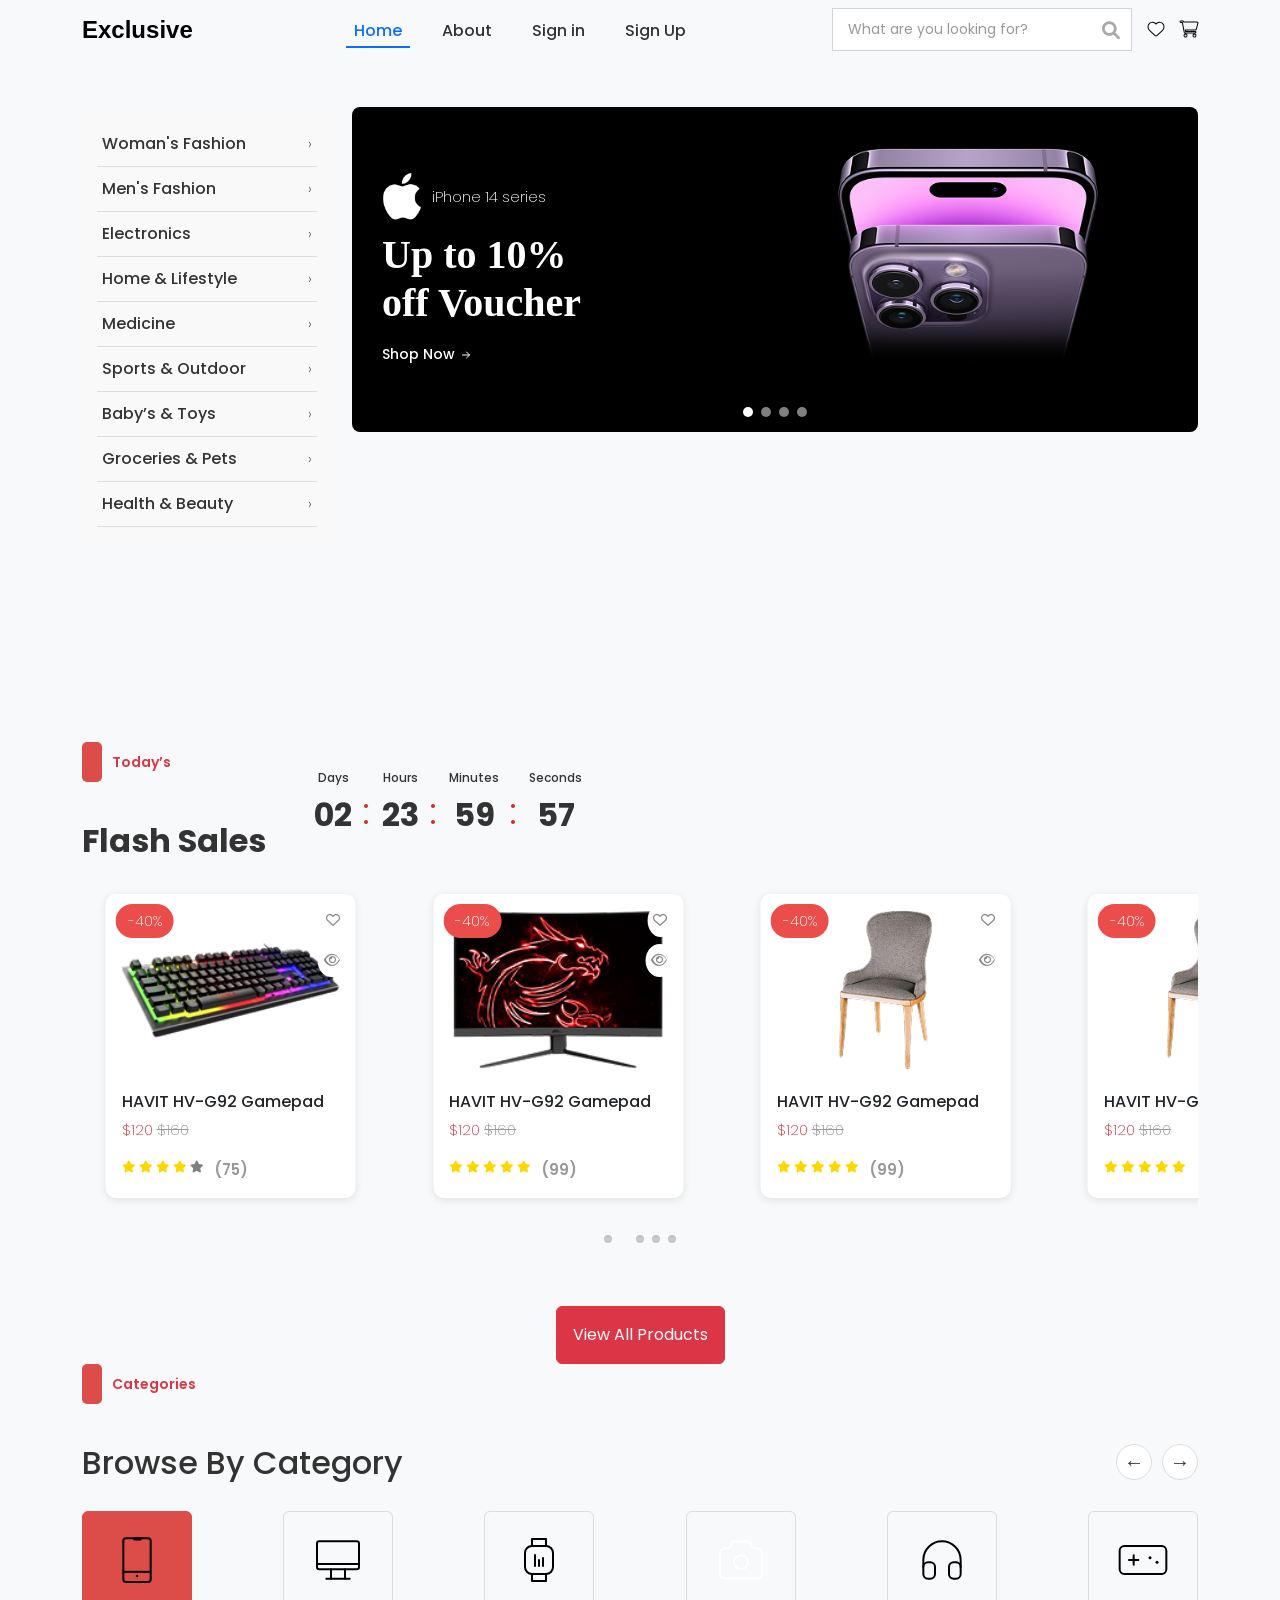
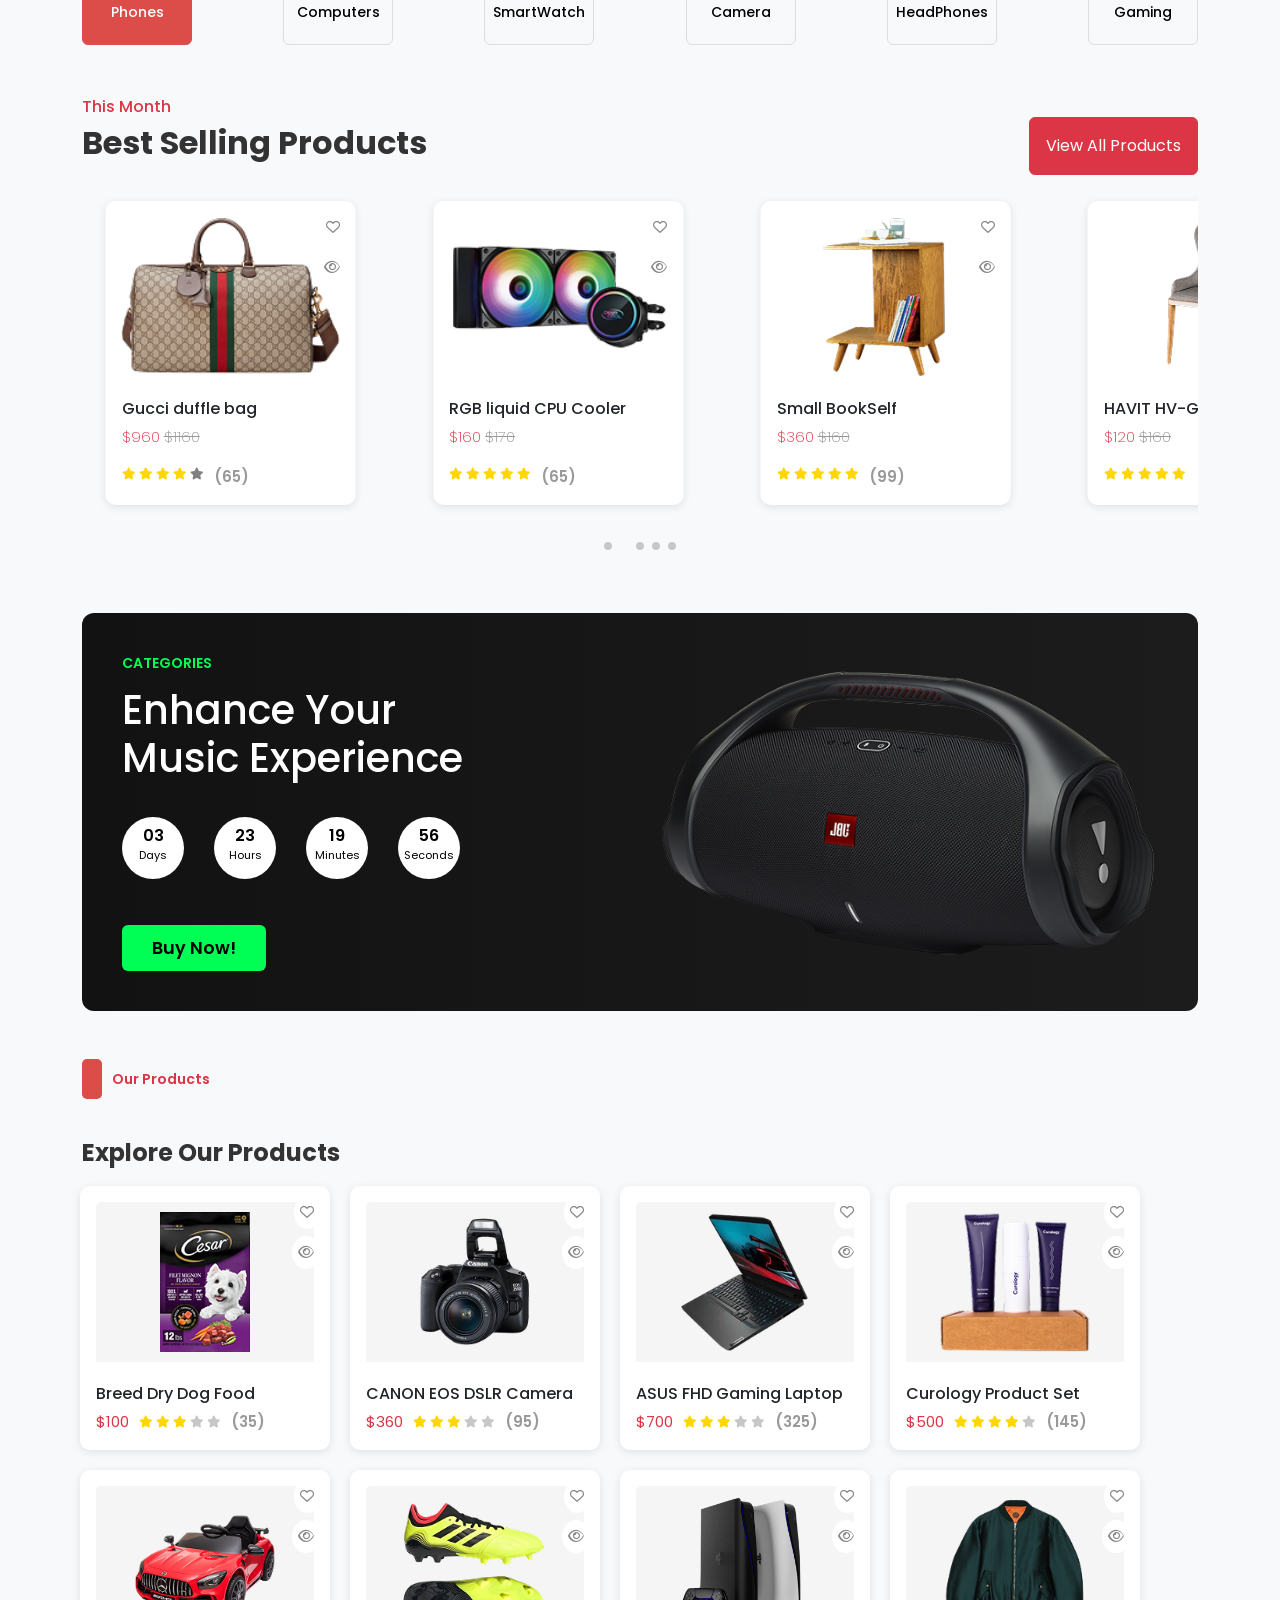
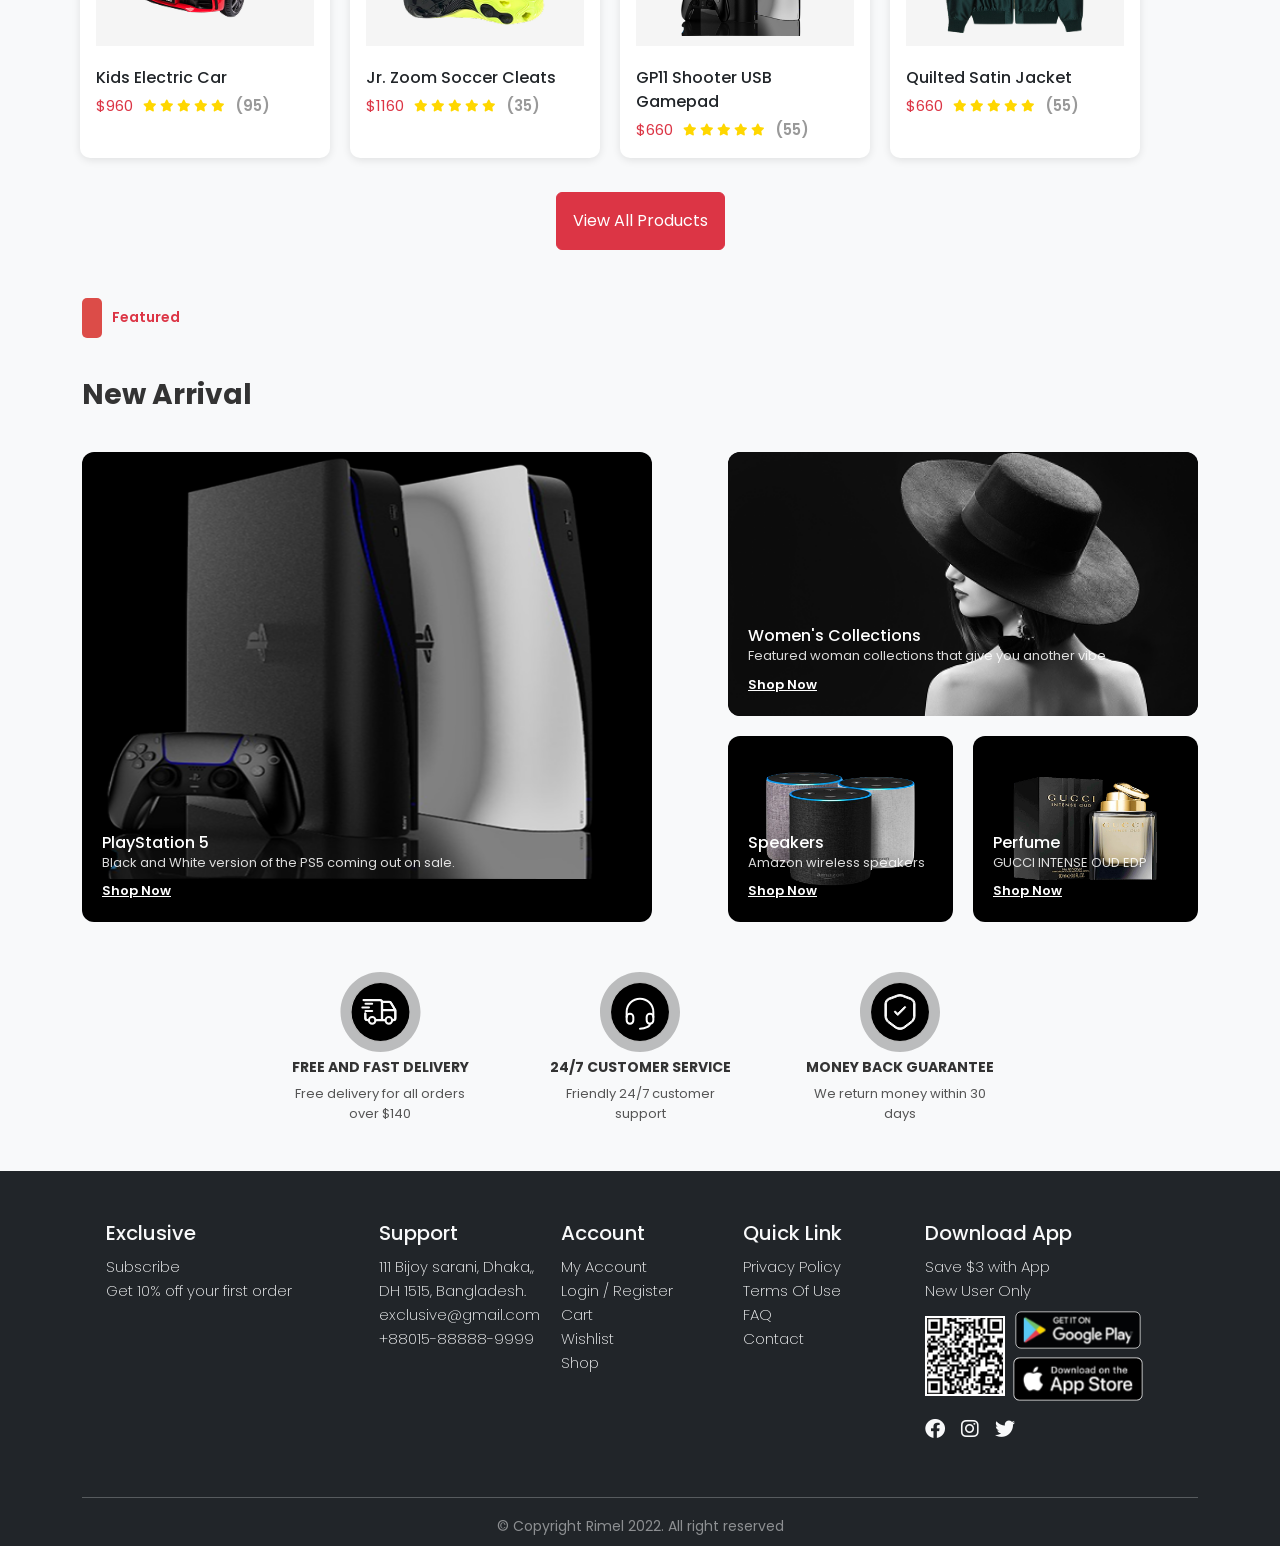
<file: index.html>
<!DOCTYPE html>
<html lang="en">
<head>
  <meta charset="UTF-8" />
  <meta name="viewport" content="width=device-width, initial-scale=1.0" />
  <link
    href="https://cdn.jsdelivr.net/npm/bootstrap@5.3.5/dist/css/bootstrap.min.css"
    rel="stylesheet"
    integrity="sha384-SgOJa3DmI69IUzQ2PVdRZhwQ+dy64/BUtbMJw1MZ8t5HZApcHrRKUc4W0kG879m7"
    crossorigin="anonymous"
  />
  <link rel="stylesheet" href="https://cdnjs.cloudflare.com/ajax/libs/font-awesome/6.0.0-beta3/css/all.min.css"/>
  <link rel="stylesheet" href="https://cdn.jsdelivr.net/npm/swiper@11/swiper-bundle.min.css"/>

  <link rel="stylesheet" href="./assets/css/style.css" />
  <link rel="stylesheet" href="./assets/css/swiper.css"/>
  <title>Home Page</title>
</head>
<body>
  <nav class="navbar navbar-expand-lg navbar-light bg-light">
    <div class="container">
      <!-- شعار -->
      <a class="navbar-brand" href="#">Exclusive</a>

      <!-- زر البارس -->
      <button
        class="navbar-toggler"
        type="button"
        data-bs-toggle="collapse"
        data-bs-target="#navbarContent"
        aria-controls="navbarContent"
        aria-expanded="false"
        aria-label="Toggle navigation"
      >
        <span class="navbar-toggler-icon"></span>
      </button>

      <!-- المحتوى القابل للطي -->
      <div class="collapse navbar-collapse" id="navbarContent">
        <!-- روابط التنقل -->
        <ul class="navbar-nav mx-auto mb-2 mb-lg-0 d-flex gap-4">
          <li class="nav-item">
            <a class="nav-link active" href="#">Home</a>
          </li>
          <li class="nav-item">
            <a class="nav-link" href="#">About</a>
          </li>
          <li class="nav-item">
            <a class="nav-link" href="./assets/Account/login.html">Sign in</a>
          </li>
          <li class="nav-item">
            <a class="nav-link" href="./assets/Account/register.html">Sign Up</a>
          </li>
        </ul>

        <!-- البحث والأيقونات -->
        <div class="d-flex align-items-center">
          <div class="search me-3">
            <form class="w-100 position-relative">
              <input type="search" placeholder="What are you looking for?"  />
              <i class="fas fa-search"></i>
            </form>
          </div>
          <div class="icon-container d-flex align-items-center">
            <a href="#" class="me-3"><i class="fas fa-heart"></i></a>
            <a href="#"><i class="fas fa-shopping-cart"></i></a>
          </div>
        </div>
      </div>
    </div>
  </nav>

  <main class="mt-5">
    <section class="hero"> 
       <div class="container mb-5">
      <div class="heroContent d-flex align-items-start">
        <!-- Sidebar -->
        <div class="sidebar flex-shrink-0">
          <ul>
            <li>Woman's Fashion <span class="arrow">›</span></li>
            <li>Men's Fashion <span class="arrow">›</span></li>
            <li>Electronics <span class="arrow">›</span></li>
            <li>Home & Lifestyle <span class="arrow">›</span></li>
            <li>Medicine <span class="arrow">›</span></li>
            <li>Sports & Outdoor <span class="arrow">›</span></li>
            <li>Baby’s & Toys <span class="arrow">›</span></li>
            <li>Groceries & Pets <span class="arrow">›</span></li>
            <li>Health & Beauty <span class="arrow">›</span></li>
          </ul>
        </div>
      
        <!-- Slider -->
        <div class="slider-container flex-grow-1">
          <div class="slide active">
            <div class="slide-content">
              <div class="brand">
               <img src="./assets/images/public/AppleIcon.svg"/>
               <span> iPhone 14 series</span>
              </div>
              <h2>Up to 10%<br>off Voucher</h2>
              <a href="#" class="shop-btn">
                Shop Now
                <svg viewBox="0 0 24 24" xmlns="http://www.w3.org/2000/svg" aria-hidden="true" focusable="false">
                  <path d="M5 12h14M13 6l6 6-6 6" stroke-linecap="round" stroke-linejoin="round"/>
                </svg>
              </a>
            </div>
            <div class="slide-image">
              <img src="./assets/images/public/iphone.png" alt="iPhone 14 series" />
            </div>
          </div>
          <div class="slide ">
            <div class="slide-content">
              <div class="brand">
               <img src="./assets/images/public/AppleIcon.svg"/>
                iPhone 13 series
              </div>
              <h2>Up to 13%<br>off Voucher</h2>
              <a href="#" class="shop-btn">
                Shop Now
                <svg viewBox="0 0 24 24" xmlns="http://www.w3.org/2000/svg" aria-hidden="true" focusable="false">
                  <path d="M5 12h14M13 6l6 6-6 6" stroke-linecap="round" stroke-linejoin="round"/>
                </svg>
              </a>
            </div>
            <div class="slide-image">
              <img src="./assets/images/public/iphone.png" alt="iPhone 14 series" />
            </div>
          </div>
          <div class="slide ">
            <div class="slide-content">
              <div class="brand">
               <img src="./assets/images/public/AppleIcon.svg"/>
                iPhone 12 series
              </div>
              <h2>Up to 12%<br>off Voucher</h2>
              <a href="#" class="shop-btn">
                Shop Now
                <svg viewBox="0 0 24 24" xmlns="http://www.w3.org/2000/svg" aria-hidden="true" focusable="false">
                  <path d="M5 12h14M13 6l6 6-6 6" stroke-linecap="round" stroke-linejoin="round"/>
                </svg>
              </a>
            </div>
            <div class="slide-image">
              <img src="./assets/images/public/iphone.png" alt="iPhone 14 series" />
            </div>
          </div>
          <div class="slide ">
            <div class="slide-content">
              <div class="brand">
               <img src="./assets/images/public/AppleIcon.svg"/>
                iPhone 11 series
              </div>
              <h2>Up to 11%<br>off Voucher</h2>
              <a href="#" class="shop-btn">
                Shop Now
                <svg viewBox="0 0 24 24" xmlns="http://www.w3.org/2000/svg" aria-hidden="true" focusable="false">
                  <path d="M5 12h14M13 6l6 6-6 6" stroke-linecap="round" stroke-linejoin="round"/>
                </svg>
              </a>
            </div>
            <div class="slide-image">
              <img src="./assets/images/public/iphone.png" alt="iPhone 14 series" />
            </div>
          </div>
      
          <!-- Dots -->
          <div class="dots">
            <div class="dot active"></div>
            <div class="dot"></div>
            <div class="dot"></div>
            <div class="dot"></div>
          </div>
        </div>
      </div>
    </div>
  </section>

    <section class="flash">
      <div class="container my-5">
        <div class="Sales d-flex align-items-center gap-5 mb-3">
          <div>
            <div class="section-header">
              <span class="badge-category"></span>
              <small class="text-danger fw-semibold">Today’s</small>
            </div>
              <h2><strong>Flash Sales</strong></h2>
          </div>
          <div class="timer">
            <div><div>Days</div><span class="days">03</span></div>
            <div><div>Hours</div><span class="hours">23</span></div>
            <div><div>Minutes</div><span class="minutes">19</span></div>
            <div><div>Seconds</div><span class="seconds">56</span></div>
          </div>
      </div>
      
    
        <div class="swiper mySwiper">
          <div class="swiper-wrapper">
            <div class="swiper-slide">
              <div class="card product-card">
                <span class="discount-badge">-40%</span>
                <img src="./assets/images/Flash Sales/playstation.png" class="card-img-top" alt="Gamepad">
                <div class="heart"><i class="fa-regular fa-heart"></i></div>
                <div class="eye"><i class="fa-regular fa-eye"></i></div>
                <div class="card-body">
                  <p class="card-title mb-1">HAVIT HV-G92 Gamepad</p>
                  <p><span class="text-danger">$120</span> <span class="old-price">$160</span></p>
                  <div class="stars d-flex">
                    <div class="star">
                      <i class="fa-solid fa-star"></i>
                      <i class="fa-solid fa-star"></i>
                      <i class="fa-solid fa-star"></i>
                      <i class="fa-solid fa-star"></i>
                      <i class="fa-solid fa-star"></i>
                    </div>
                    <span>(88)</span>
                  </div>
                  <button class="btn btn-danger add-to-cart">Add to Cart</button>
                </div>
              </div>
            </div>
            <div class="swiper-slide">
              <div class="card product-card">
                <span class="discount-badge">-40%</span>
                <img src="./assets/images/Flash Sales/keybord.png" class="card-img-top" alt="Gamepad">
                <div class="heart"><i class="fa-regular fa-heart"></i></div>
                <div class="eye"><i class="fa-regular fa-eye"></i></div>
                <div class="card-body">
                  <p class="card-title mb-1">HAVIT HV-G92 Gamepad</p>
                  <p><span class="text-danger">$120</span> <span class="old-price">$160</span></p>
                  <div class="stars d-flex">
                    <div class="star">
                      <i class="fa-solid fa-star"></i>
                      <i class="fa-solid fa-star"></i>
                      <i class="fa-solid fa-star"></i>
                      <i class="fa-solid fa-star"></i>
                      <i class="fa-solid fa-star " style="color: gray;"></i>
                    </div>
                    <span>(75)</span>
                  </div>
                  <button class="btn btn-danger add-to-cart">Add to Cart</button>
                </div>
              </div>
            </div>
            <div class="swiper-slide">
              <div class="card product-card">
                <span class="discount-badge">-40%</span>
                <img src="./assets/images/Flash Sales/tv.png" class="card-img-top" alt="Gamepad">
                <div class="heart"><i class="fa-regular fa-heart"></i></div>
                <div class="eye"><i class="fa-regular fa-eye"></i></div>
                <div class="card-body">
                  <p class="card-title mb-1">HAVIT HV-G92 Gamepad</p>
                  <p><span class="text-danger">$120</span> <span class="old-price">$160</span></p>
                  <div class="stars d-flex">
                    <div class="star">
                      <i class="fa-solid fa-star"></i>
                      <i class="fa-solid fa-star"></i>
                      <i class="fa-solid fa-star"></i>
                      <i class="fa-solid fa-star"></i>
                      <i class="fa-solid fa-star"></i>
                    </div>
                    <span>(99)</span>
                  </div>
                  <button class="btn btn-danger add-to-cart">Add to Cart</button>
                </div>
              </div>
            </div>
            <div class="swiper-slide">
              <div class="card product-card">
                <span class="discount-badge">-40%</span>
                <img src="./assets/images/Flash Sales/chair.png" class="card-img-top" alt="Gamepad">
                <div class="heart"><i class="fa-regular fa-heart"></i></div>
                <div class="eye"><i class="fa-regular fa-eye"></i></div>
                <div class="card-body">
                  <p class="card-title mb-1">HAVIT HV-G92 Gamepad</p>
                  <p><span class="text-danger">$120</span> <span class="old-price">$160</span></p>
                  <div class="stars d-flex">
                    <div class="star">
                      <i class="fa-solid fa-star"></i>
                      <i class="fa-solid fa-star"></i>
                      <i class="fa-solid fa-star"></i>
                      <i class="fa-solid fa-star"></i>
                      <i class="fa-solid fa-star"></i>
                    </div>
                    <span>(99)</span>
                  </div>
                  <button class="btn btn-danger add-to-cart">Add to Cart</button>
                </div>
              </div>
            </div>
            <div class="swiper-slide">
              <div class="card product-card">
                <span class="discount-badge">-40%</span>
                <img src="./assets/images/Flash Sales/chair.png" class="card-img-top" alt="Gamepad">
                <div class="heart"><i class="fa-regular fa-heart"></i></div>
                <div class="eye"><i class="fa-regular fa-eye"></i></div>
                <div class="card-body">
                  <p class="card-title mb-1">HAVIT HV-G92 Gamepad</p>
                  <p><span class="text-danger">$120</span> <span class="old-price">$160</span></p>
                  <div class="stars d-flex">
                    <div class="star">
                      <i class="fa-solid fa-star"></i>
                      <i class="fa-solid fa-star"></i>
                      <i class="fa-solid fa-star"></i>
                      <i class="fa-solid fa-star"></i>
                      <i class="fa-solid fa-star"></i>
                    </div>
                    <span>(99)</span>
                  </div>
                  <button class="btn btn-danger add-to-cart">Add to Cart</button>
                </div>
              </div>
            </div>
            <!-- باقي السلايدات بنفس الشكل -->
          </div>
          <!-- <div class="swiper-button-next"></div>
          <div class="swiper-button-prev"></div> -->
          <div class="swiper-pagination"></div>
        </div>
      </div>
    
      <div class="text-center mt-4">
        <button class="btn btn-danger p-3">View All Products</button>
      </div>
    </section>
    <section>
      <div class="container">
      <div class="section-header">
        <span class="badge-category"></span>
        <small class="text-danger fw-semibold">Categories</small>
      </div>
      <div class="d-flex justify-content-between">
      <h2>Browse By Category</h2>
      <div class="nav-buttons">
        <button id="prevBtn">&larr;</button>
        <button id="nextBtn" >&rarr;</button>
      </div>
      </div>
      <div class="categories-wrapper">
        <div class="category-card active" data-category="phones">
     
          <img src="./assets/images/Categories/Category-CellPhone.svg" alt="Phones"/>
          <span>Phones</span>
        </div>
    
        <div class="category-card" data-category="Computers">
          <img src="./assets/images/Categories/Category-Computer.svg" alt="Computers"/>
          <span>Computers</span>
        </div>
    
        <div class="category-card" data-category="SmartWatch">
        
        <img src="./assets/images/Categories/Category-SmartWatch.svg" alt="SmartWatch"/>
          <span>SmartWatch</span>
        </div>
    
        <div class="category-card" data-category="Camera">
          <img src="./assets/images/Categories/Category-Camera.svg" alt="Camera"/>
          <span>Camera</span>
        </div>
    
        <div class="category-card" data-category="HeadPhones">
          <img src="./assets/images/Categories/Category-Headphone.svg" alt="HeadPhones"/>
          <span>HeadPhones</span>
        </div>
    
        <div class="category-card" data-category="Gaming">
          <img src="./assets/images/Categories/Category-Gamepad.svg" alt="Gaming"/>

          <span>Gaming</span>
        </div>
    
     
      </div>
    </div>
    </section>
    <section>
      <div class="container my-5 ">
        <div class="Sales d-flex align-items-center gap-5 mb-3 justify-content-between">
          <div>
              <h6 class="text-danger">This Month</h6>
              <h2><strong>Best Selling Products</strong></h2>
          </div>
          <div class="text-center mt-4">
            <button class="btn btn-danger p-3">View All Products</button>
          </div>
      </div>
      
    
        <div class="swiper mySwiper">
          <div class="swiper-wrapper">
            <div class="swiper-slide">
              <div class="card product-card">
                <img src="./assets/images/Selling Products/jaket.png" class="card-img-top" alt="jaket">
                <div class="heart"><i class="fa-regular fa-heart"></i></div>
                <div class="eye"><i class="fa-regular fa-eye"></i></div>
                <div class="card-body">
                  <p class="card-title mb-1">The north coat</p>
                  <p><span class="text-danger">$260</span> <span class="old-price">$360</span></p>
                  <div class="stars d-flex">
                    <div class="star">
                      <i class="fa-solid fa-star"></i>
                      <i class="fa-solid fa-star"></i>
                      <i class="fa-solid fa-star"></i>
                      <i class="fa-solid fa-star"></i>
                      <i class="fa-solid fa-star"></i>
                    </div>
                    <span>(65)</span>
                  </div>
                  <button class="btn btn-danger add-to-cart">Add to Cart</button>
                </div>
              </div>
            </div>
            <div class="swiper-slide">
              <div class="card product-card">
                <img src="./assets/images/Selling Products/bag.png" class="card-img-top" alt="bag">
                <div class="heart"><i class="fa-regular fa-heart"></i></div>
                <div class="eye"><i class="fa-regular fa-eye"></i></div>
                <div class="card-body">
                  <p class="card-title mb-1">Gucci duffle bag</p>
                  <p><span class="text-danger">$960</span> <span class="old-price">$1160</span></p>
                  <div class="stars d-flex">
                    <div class="star">
                      <i class="fa-solid fa-star"></i>
                      <i class="fa-solid fa-star"></i>
                      <i class="fa-solid fa-star"></i>
                      <i class="fa-solid fa-star"></i>
                      <i class="fa-solid fa-star " style="color: gray;"></i>
                    </div>
                    <span>(65)</span>
                  </div>
                  <button class="btn btn-danger add-to-cart">Add to Cart</button>
                </div>
              </div>
            </div>
            <div class="swiper-slide">
              <div class="card product-card">
                <img src="./assets/images/Selling Products/music.png" class="card-img-top" alt="music">
                <div class="heart"><i class="fa-regular fa-heart"></i></div>
                <div class="eye"><i class="fa-regular fa-eye"></i></div>
                <div class="card-body">
                  <p class="card-title mb-1">RGB liquid CPU Cooler</p>
                  <p><span class="text-danger">$160</span> <span class="old-price">$170</span></p>
                  <div class="stars d-flex">
                    <div class="star">
                      <i class="fa-solid fa-star"></i>
                      <i class="fa-solid fa-star"></i>
                      <i class="fa-solid fa-star"></i>
                      <i class="fa-solid fa-star"></i>
                      <i class="fa-solid fa-star"></i>
                    </div>
                    <span>(65)</span>
                  </div>
                  <button class="btn btn-danger add-to-cart">Add to Cart</button>
                </div>
              </div>
            </div>
            <div class="swiper-slide">
              <div class="card product-card">
                <img src="./assets/images/Selling Products/ChairBook.png" class="card-img-top" alt="Chair Book">
                <div class="heart"><i class="fa-regular fa-heart"></i></div>
                <div class="eye"><i class="fa-regular fa-eye"></i></div>
                <div class="card-body">
                  <p class="card-title mb-1">Small BookSelf</p>
                  <p><span class="text-danger">$360</span> <span class="old-price">$160</span></p>
                  <div class="stars d-flex">
                    <div class="star">
                      <i class="fa-solid fa-star"></i>
                      <i class="fa-solid fa-star"></i>
                      <i class="fa-solid fa-star"></i>
                      <i class="fa-solid fa-star"></i>
                      <i class="fa-solid fa-star"></i>
                    </div>
                    <span>(99)</span>
                  </div>
                  <button class="btn btn-danger add-to-cart">Add to Cart</button>
                </div>
              </div>
            </div>
            <div class="swiper-slide">
              <div class="card product-card">
                <img src="./assets/images/Flash Sales/chair.png" class="card-img-top" alt="chair">
                <div class="heart"><i class="fa-regular fa-heart"></i></div>
                <div class="eye"><i class="fa-regular fa-eye"></i></div>
                <div class="card-body">
                  <p class="card-title mb-1">HAVIT HV-G92 Gamepad</p>
                  <p><span class="text-danger">$120</span> <span class="old-price">$160</span></p>
                  <div class="stars d-flex">
                    <div class="star">
                      <i class="fa-solid fa-star"></i>
                      <i class="fa-solid fa-star"></i>
                      <i class="fa-solid fa-star"></i>
                      <i class="fa-solid fa-star"></i>
                      <i class="fa-solid fa-star"></i>
                    </div>
                    <span>(99)</span>
                  </div>
                  <button class="btn btn-danger add-to-cart">Add to Cart</button>
                </div>
              </div>
            </div>
            <!-- باقي السلايدات بنفس الشكل -->
          </div>
          <!-- <div class="swiper-button-next"></div>
          <div class="swiper-button-prev"></div> -->
          <div class="swiper-pagination"></div>
        </div>
      </div>
    </section>
    <section class="music">
      <div class="container">
        <div class="container-custom">
          <div class="right-side">
            <div class="categories">Categories</div>
            <div class="title">Enhance Your<br>Music Experience</div>
    
            <div class="timer" aria-label="Countdown Timer">
              <div>
                <span class="days">03</span>
                <div>Days</div>
              </div>
              <div>
                <span class="hours">23</span>
                <div>Hours</div>
              </div>
              <div>
                <span class="minutes">19</span>
                <div>Minutes</div>
              </div>
              <div>
                <span class="seconds">56</span>
                <div>Seconds</div>
              </div>
            </div>
    
            <button class="btn-buy">Buy Now!</button>
          </div>
          <div class="left-side">
            <img src="./assets/images/public/music2.png" alt="JBL Speaker" />
          </div>
    
          
        </div>
      </div>
    </section>
    <section class="product mt-5">
      <div class="container">
        <div class="section-header">
          <span class="badge-category"></span>
          <small class="text-danger fw-semibold">Our Products</small>
        </div>
          <h2 class="section-title">Explore Our Products</h2>
         <div class="row d-flex">
                <div class="card product-card">
                  <img src="./assets/images/Products/dogFood.png" class="card-img-top" alt="dogFood">
                  <div class="heart"><i class="fa-regular fa-heart"></i></div>
                  <div class="eye"><i class="fa-regular fa-eye"></i></div>
                  <div class="card-body">
                    <p class="card-title mb-1">Breed Dry Dog Food</p>
                    
                    <div class="stars d-flex align-items-center flex-wrap">
                      <span class="text-danger fw-normal">$100</span>
                      <div class="star">
                        <i class="fa-solid fa-star"></i>
                        <i class="fa-solid fa-star"></i>
                        <i class="fa-solid fa-star"></i>
                        <i class="fa-solid fa-star grayStar"></i>
                        <i class="fa-solid fa-star grayStar"></i>
                      </div>
                      <span>(35)</span>
                    </div>
                    <button class="btn btn-danger add-to-cart">Add to Cart</button>
                  </div>
                </div>
                <div class="card product-card">
                  <img src="./assets/images/Products/camera.png" class="card-img-top" alt="camera">
                  <div class="heart"><i class="fa-regular fa-heart"></i></div>
                  <div class="eye"><i class="fa-regular fa-eye"></i></div>
                  <div class="card-body">
                    <p class="card-title mb-1">CANON EOS DSLR Camera</p>
                    
                    <div class="stars d-flex align-items-center flex-wrap">
                      <span class="text-danger fw-normal">$360</span>
                      <div class="star">
                        <i class="fa-solid fa-star"></i>
                        <i class="fa-solid fa-star"></i>
                        <i class="fa-solid fa-star"></i>
                        <i class="fa-solid fa-star grayStar"></i>
                        <i class="fa-solid fa-star grayStar"></i>
                      </div>
                      <span>(95)</span>
                    </div>
                    <button class="btn btn-danger add-to-cart">Add to Cart</button>
                  </div>
                </div>
                <div class="card product-card">
                  <img src="./assets/images/Products/labtop.png" class="card-img-top" alt="labtop">
                  <div class="heart"><i class="fa-regular fa-heart"></i></div>
                  <div class="eye"><i class="fa-regular fa-eye"></i></div>
                  <div class="card-body">
                    <p class="card-title mb-1">ASUS FHD Gaming Laptop</p>
                    
                    <div class="stars d-flex align-items-center flex-wrap">
                      <span class="text-danger fw-normal">$700</span>
                      <div class="star">
                        <i class="fa-solid fa-star"></i>
                        <i class="fa-solid fa-star"></i>
                        <i class="fa-solid fa-star"></i>
                        <i class="fa-solid fa-star grayStar"></i>
                        <i class="fa-solid fa-star grayStar"></i>
                      </div>
                      <span>(325)</span>
                    </div>
                    <button class="btn btn-danger add-to-cart">Add to Cart</button>
                  </div>
                </div>
                <div class="card product-card">
                  <img src="./assets/images/Products/krem.png" class="card-img-top" alt="krem">
                  <div class="heart"><i class="fa-regular fa-heart"></i></div>
                  <div class="eye"><i class="fa-regular fa-eye"></i></div>
                  <div class="card-body">
                    <p class="card-title mb-1">Curology Product Set </p>
                    
                    <div class="stars d-flex align-items-center flex-wrap">
                      <span class="text-danger fw-normal">$500</span>
                      <div class="star">
                        <i class="fa-solid fa-star"></i>
                        <i class="fa-solid fa-star"></i>
                        <i class="fa-solid fa-star"></i>
                        <i class="fa-solid fa-star"></i>
                        <i class="fa-solid fa-star grayStar"></i>
                      </div>
                      <span>(145)</span>
                    </div>
                    <button class="btn btn-danger add-to-cart">Add to Cart</button>
                  </div>
                </div>
                <div class="card product-card">
                  <img src="./assets/images/Products/car.png" class="card-img-top" alt="car">
                  <div class="heart"><i class="fa-regular fa-heart"></i></div>
                  <div class="eye"><i class="fa-regular fa-eye"></i></div>
                  <div class="card-body">
                    <p class="card-title mb-1">Kids Electric Car</p>
                    
                    <div class="stars d-flex align-items-center flex-wrap">
                      <span class="text-danger fw-normal">$960</span>
                      <div class="star">
                        <i class="fa-solid fa-star"></i>
                        <i class="fa-solid fa-star"></i>
                        <i class="fa-solid fa-star"></i>
                        <i class="fa-solid fa-star "></i>
                        <i class="fa-solid fa-star "></i>
                      </div>
                      <span>(95)</span>
                    </div>
                    <button class="btn btn-danger add-to-cart">Add to Cart</button>
                  </div>
                </div>
                <div class="card product-card">
                  <img src="./assets/images/Products/shose.png" class="card-img-top" alt="shose">
                  <div class="heart"><i class="fa-regular fa-heart"></i></div>
                  <div class="eye"><i class="fa-regular fa-eye"></i></div>
                  <div class="card-body">
                    <p class="card-title mb-1">Jr. Zoom Soccer Cleats</p>
                    
                    <div class="stars d-flex align-items-center flex-wrap">
                      <span class="text-danger fw-normal">$1160</span>
                      <div class="star">
                        <i class="fa-solid fa-star"></i>
                        <i class="fa-solid fa-star"></i>
                        <i class="fa-solid fa-star"></i>
                        <i class="fa-solid fa-star "></i>
                        <i class="fa-solid fa-star "></i>
                      </div>
                      <span>(35)</span>
                    </div>
                    <button class="btn btn-danger add-to-cart">Add to Cart</button>
                  </div>
                </div>
                <div class="card product-card">
                  <img src="./assets/images/Products/playstation2.png" class="card-img-top" alt="playstation">
                  <div class="heart"><i class="fa-regular fa-heart"></i></div>
                  <div class="eye"><i class="fa-regular fa-eye"></i></div>
                  <div class="card-body">
                    <p class="card-title mb-1">GP11 Shooter USB Gamepad</p>
                    
                    <div class="stars d-flex align-items-center flex-wrap">
                      <span class="text-danger fw-normal">$660</span>
                      <div class="star">
                        <i class="fa-solid fa-star"></i>
                        <i class="fa-solid fa-star"></i>
                        <i class="fa-solid fa-star"></i>
                        <i class="fa-solid fa-star "></i>
                        <i class="fa-solid fa-star "></i>
                      </div>
                      <span>(55)</span>
                    </div>
                    <button class="btn btn-danger add-to-cart">Add to Cart</button>
                  </div>
                </div>
                <div class="card product-card">
                  <img src="./assets/images/Products/jaket2.png" class="card-img-top" alt="jaket">
                  <div class="heart"><i class="fa-regular fa-heart"></i></div>
                  <div class="eye"><i class="fa-regular fa-eye"></i></div>
                  <div class="card-body">
                    <p class="card-title mb-1">Quilted Satin Jacket</p>
                    
                    <div class="stars d-flex align-items-center flex-wrap">
                      <span class="text-danger fw-normal">$660</span>
                      <div class="star">
                        <i class="fa-solid fa-star"></i>
                        <i class="fa-solid fa-star"></i>
                        <i class="fa-solid fa-star"></i>
                        <i class="fa-solid fa-star "></i>
                        <i class="fa-solid fa-star"></i>
                      </div>
                      <span>(55)</span>
                    </div>
                    <button class="btn btn-danger add-to-cart">Add to Cart</button>
                  </div>
                </div>
                
         </div>
        </div>
      
        <div class="text-center mt-4">
          <button class="btn btn-danger p-3">View All Products</button>
        </div>
   
    </section>
    <section class="mt-5">
      <div class="container">
        <div class="section-header">
          <span class="badge-category"></span>
          <small class="text-danger fw-semibold">Featured</small>
        </div>
        <div class="section-header">
          <h2 class="section-title">New Arrival</h2>
        </div>
        <div class="new-arrival-grid">
          <div class="card-main">
            <img src="./assets/images/Products/playstation2.png" alt="PlayStation 5 Black and White" />
            <div class="card-content">
              <h3 class="card-title">PlayStation 5</h3>
              <p class="card-desc">Black and White version of the PS5 coming out on sale.</p>
              <button class="btn-shop">Shop Now</button>
            </div>
          </div>
         <!-- القسم الأيمن -->
  <div class="right-grid">
    <div class="card-women position-relative">
      <img src="./assets/images/Featured/woman.png" alt="Women's Collections" />
      <div class="card-content">
        <h4 class="card-title">Women's Collections</h4>
        <p class="card-desc">Featured woman collections that give you another vibe.</p>
        <button class="btn-shop">Shop Now</button>
      </div>
    </div>

    <!-- الصور تحت صورة المرأة -->
    <div class="bottom-right-cards">

      <div class="card-small position-relative">
        <img src="./assets/images/Featured/spekars.png" alt="Speakers" />
        <div class="card-content">
          <h4 class="card-title">Speakers</h4>
          <p class="card-desc">Amazon wireless speakers</p>
          <button class="btn-shop" aria-label="Shop Speakers">Shop Now</button>
        </div>
      </div>

      <div class="card-small position-relative">
        <img src="./assets/images/Featured/perform.png" alt="Perfume" />
        <div class="card-content">
          <h4 class="card-title">Perfume</h4>
          <p class="card-desc">GUCCI INTENSE OUD EDP</p>
          <button class="btn-shop">Shop Now</button>
        </div>
      </div>

    </div>

  </div>

</div>

       <div class="features container mt-5">
          <div class="feature-item">
            <div class="feature-icon" aria-hidden="true">
               <img src="./assets/images/public/Services-DELIVERY.svg"/>
            </div>
            <div class="feature-title">FREE AND FAST DELIVERY</div>
            <div class="feature-desc">Free delivery for all orders over $140</div>
          </div>
          <div class="feature-item">
            <div class="feature-icon" aria-hidden="true">
              <img src="./assets/images/public/Services-CUSTOMER.svg"/>
            </div>
            <div class="feature-title">24/7 CUSTOMER SERVICE</div>
            <div class="feature-desc">Friendly 24/7 customer support</div>
          </div>
          <div class="feature-item">
            <div class="feature-icon" aria-hidden="true">
              <img src="./assets/images/public/Services- GUARANTEE.svg"/>
            </div>
            <div class="feature-title">MONEY BACK GUARANTEE</div>
            <div class="feature-desc">We return money within 30 days</div>
          </div>
        </div>
      </div>
    </section>
  </main>
  <footer class="bg-dark text-light pt-4 pb-2 mt-5">
    <div class="container">
      <div class="row p-4">
        <div class="col-md-3 mb-1">
          <h5>Exclusive</h5>
          <ul class="list-unstyled">
            <li class="text-light">Subscribe</li>
            <li class="text-light">Get 10% off your first order</li>
          </ul>
        </div>
        <div class="col-md-2 mb-1">
          <h5>Support</h5>
          <ul class="list-unstyled">
            <li class="text-light">111 Bijoy sarani, Dhaka,,<br>  DH 1515, Bangladesh.</li>
            <li class="text-light">exclusive@gmail.com</li>
            <li class="text-light">+88015-88888-9999 </li>
          </ul>
        </div>
        <div class="col-md-2 mb-1">
          <h5>Account</h5>
          <ul class="list-unstyled">
            <li class="text-light">My Account</li>
            <li class="text-light">Login / Register</li>
            <li class="text-light">Cart </li>
            <li class="text-light">Wishlist</li>
            <li class="text-light">Shop</li>

          </ul>
        </div>
        <div class="col-md-2 mb-1">
          <h5>Quick Link</h5>
          <ul class="list-unstyled">
            <li class="text-light">Privacy Policy</li>
            <li class="text-light">Terms Of Use</li>
            <li class="text-light">FAQ</li>
            <li class="text-light">Contact</li>
          </ul>
        </div>
        <div class="col-md-2 mb-3">
          <h5>Download App</h5>
          <span class="d-block mb-2">Save $3 with App New User Only</span>
          <div class="app d-flex gap-2 align-items-center">
            <img src="./assets/images/public/Qrcode 1.svg" alt="Qrcode" style="width: 80px; height: auto;">
            
            <div class="d-flex flex-column gap-2">
              <button class="btn p-0 border-0 shadow-none">
                <img src="./assets/images/public/googlePlay.svg" alt="googlePlay" style="height: 38px;">
              </button>
              <button class="btn p-0 border-0 shadow-none">
                <img src="./assets/images/public/appstore.svg" alt="appstore" style="height: 44px;">
              </button>
            </div>
          </div>
          <div class="d-flex gap-3 mt-3">
            <a href="#" class="text-light"><i class="fab fa-facebook fa-lg"></i></a>
            <a href="#" class="text-light"><i class="fab fa-instagram fa-lg"></i></a>
            <a href="#" class="text-light"><i class="fab fa-twitter fa-lg"></i></a>
          </div>
        </div>
      </div>
      <hr class="border-light">
      <div class="text-center opacity-50">
        <small>&copy; Copyright Rimel 2022. All right reserved</small>
      </div>
    </div>
  </footer>
  
  <script src="https://cdn.jsdelivr.net/npm/swiper@11/swiper-bundle.min.js"></script>
  <script src="https://cdn.jsdelivr.net/npm/bootstrap@5.3.5/dist/js/bootstrap.bundle.min.js"integrity="sha384-k6d4wzSIapyDyv1kpU366/PK5hCdSbCRGRCMv+eplOQJWyd1fbcAu9OCUj5zNLiq"crossorigin="anonymous"></script>
  <script src="./assets/js/style.js"></script>
</body>
</html>
</file>
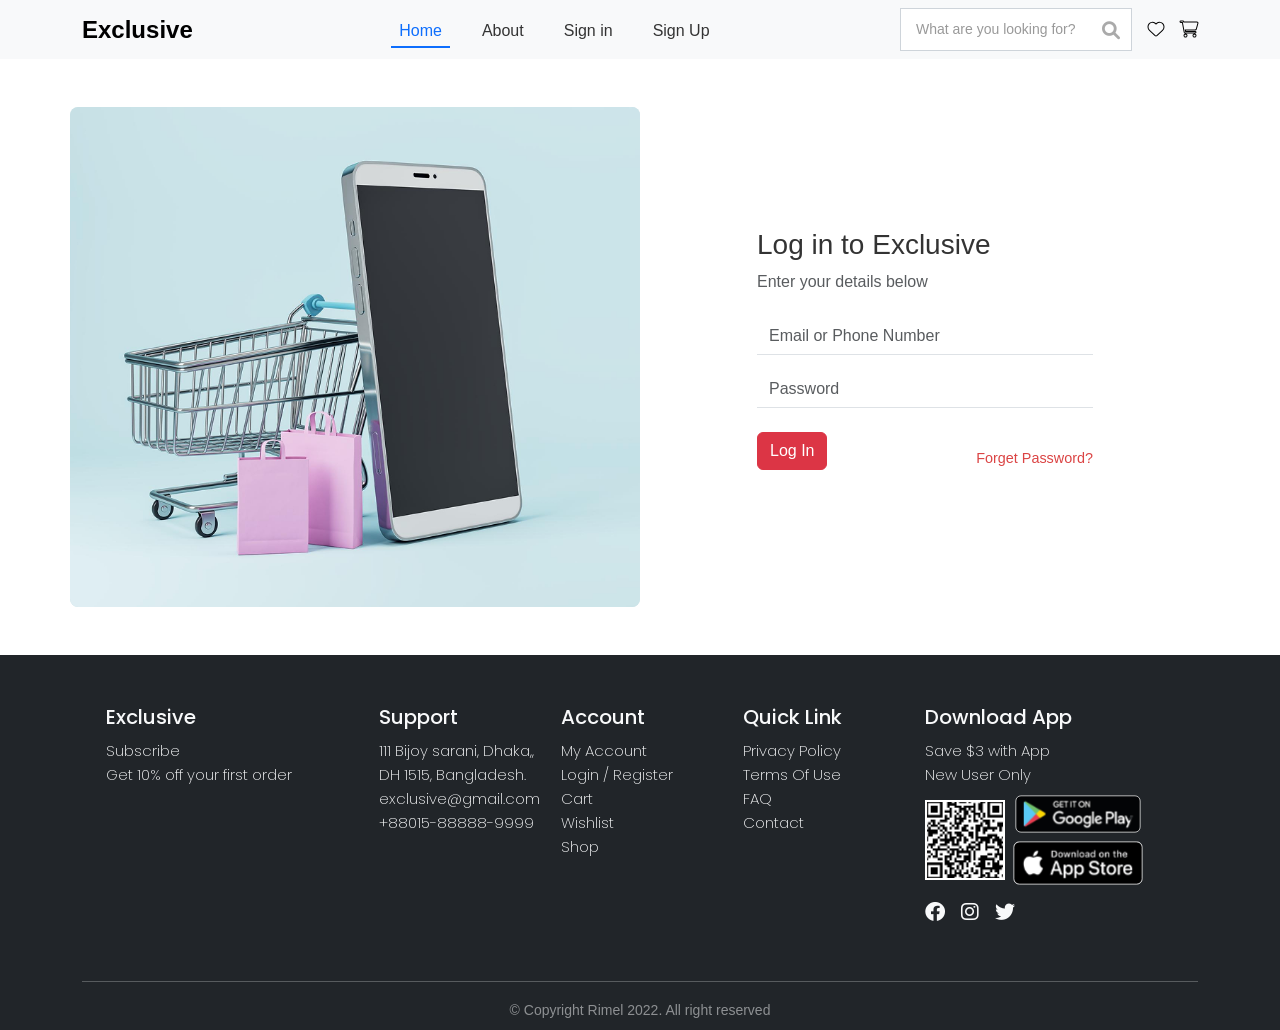
<file: assets/Account/login.html>
<!DOCTYPE html>
<html lang="en">
<head>
    <meta charset="UTF-8">
    <meta name="viewport" content="width=device-width, initial-scale=1.0">
    <title>Login</title>
    <link href="https://cdn.jsdelivr.net/npm/bootstrap@5.3.0/dist/css/bootstrap.min.css" rel="stylesheet" />
    <link rel="stylesheet" href="https://cdnjs.cloudflare.com/ajax/libs/font-awesome/6.0.0-beta3/css/all.min.css"/>
    <link rel="stylesheet" href="../css/style.css"/>
    <link rel="stylesheet" href="../css/Account.css"/>

</head>
<body>
    <nav class="navbar navbar-expand-lg navbar-light bg-light">
        <div class="container">
          <!-- شعار -->
          <a class="navbar-brand" href="#">Exclusive</a>
    
          <!-- زر البارس -->
          <button
            class="navbar-toggler"
            type="button"
            data-bs-toggle="collapse"
            data-bs-target="#navbarContent"
            aria-controls="navbarContent"
            aria-expanded="false"
            aria-label="Toggle navigation"
          >
            <span class="navbar-toggler-icon"></span>
          </button>
    
          <!-- المحتوى القابل للطي -->
          <div class="collapse navbar-collapse" id="navbarContent">
            <!-- روابط التنقل -->
            <ul class="navbar-nav mx-auto mb-2 mb-lg-0 d-flex gap-4">
              <li class="nav-item">
                <a class="nav-link active" href="../../index.html">Home</a>
              </li>
              <li class="nav-item">
                <a class="nav-link" href="#">About</a>
              </li>
              <li class="nav-item">
                <a class="nav-link" href="#">Sign in</a>
              </li>
              <li class="nav-item">
                <a class="nav-link" href="./register.html">Sign Up</a>
              </li>
            </ul>
    
            <!-- البحث والأيقونات -->
            <div class="d-flex align-items-center">
              <div class="search me-3">
                <form class="w-100 position-relative">
                  <input type="search" placeholder="What are you looking for?"  />
                  <i class="fas fa-search"></i>
                </form>
              </div>
              <div class="icon-container d-flex align-items-center">
                <a href="#" class="me-3"><i class="fas fa-heart"></i></a>
                <a href="#"><i class="fas fa-shopping-cart"></i></a>
              </div>
            </div>
          </div>
        </div>
      </nav>
      <div class="container my-5">
        <div class="row align-items-center">
          <!-- Left image side -->
          <div class="col-md-6 left-side p-0">
            <img src="../images/public/accountPublic/account.png" alt="Shopping cart and phone" />
          </div>
          <!-- Right form side -->
          <div class="col-md-6">
            <div class="form-container">
              <h3 class="mb-2">Log in to Exclusive</h3>
              <p class="mb-4 text-muted">Enter your details below</p>
              <form>
                <div class="mb-3">
                  <input type="text" class="form-control border-0 border-bottom rounded-0" placeholder="Email or Phone Number" />
                </div>
                <div class="mb-4">
                  <input type="password" class="form-control border-0 border-bottom rounded-0" placeholder="Password" />
                </div>
                <div class="d-flex align-items-center justify-content-between">
                <button type="submit" class="btn btn-danger mb-3">Log In</button>   
               <p class="login-text"><a href="#">Forget Password?</a></p>
                </div>
              </form>
            </div>
          </div>
        </div>
      </div>
    <footer class="bg-dark text-light pt-4 pb-2 mt-5">
        <div class="container">
          <div class="row p-4">
            <div class="col-md-3 mb-1">
              <h5>Exclusive</h5>
              <ul class="list-unstyled">
                <li class="text-light">Subscribe</li>
                <li class="text-light">Get 10% off your first order</li>
              </ul>
            </div>
            <div class="col-md-2 mb-1">
              <h5>Support</h5>
              <ul class="list-unstyled">
                <li class="text-light">111 Bijoy sarani, Dhaka,,<br>  DH 1515, Bangladesh.</li>
                <li class="text-light">exclusive@gmail.com</li>
                <li class="text-light">+88015-88888-9999 </li>
              </ul>
            </div>
            <div class="col-md-2 mb-1">
              <h5>Account</h5>
              <ul class="list-unstyled">
                <li class="text-light">My Account</li>
                <li class="text-light">Login / Register</li>
                <li class="text-light">Cart </li>
                <li class="text-light">Wishlist</li>
                <li class="text-light">Shop</li>
    
              </ul>
            </div>
            <div class="col-md-2 mb-1">
              <h5>Quick Link</h5>
              <ul class="list-unstyled">
                <li class="text-light">Privacy Policy</li>
                <li class="text-light">Terms Of Use</li>
                <li class="text-light">FAQ</li>
                <li class="text-light">Contact</li>
              </ul>
            </div>
            <div class="col-md-2 mb-3">
              <h5>Download App</h5>
              <span class="d-block mb-2">Save $3 with App New User Only</span>
              <div class="app d-flex gap-2 align-items-center">
                <img src="../images/public/Qrcode 1.svg" alt="Qrcode" style="width: 80px; height: auto;">
                
                <div class="d-flex flex-column gap-2">
                  <button class="btn p-0 border-0 shadow-none">
                    <img src="../images/public/googlePlay.svg" alt="googlePlay" style="height: 38px;">
                  </button>
                  <button class="btn p-0 border-0 shadow-none">
                    <img src="../images/public/appstore.svg" alt="appstore" style="height: 44px;">
                  </button>
                </div>
              </div>
              <div class="d-flex gap-3 mt-3">
                <a href="#" class="text-light"><i class="fab fa-facebook fa-lg"></i></a>
                <a href="#" class="text-light"><i class="fab fa-instagram fa-lg"></i></a>
                <a href="#" class="text-light"><i class="fab fa-twitter fa-lg"></i></a>
              </div>
            </div>
          </div>
          <hr class="border-light">
          <div class="text-center opacity-50">
            <small>&copy; Copyright Rimel 2022. All right reserved</small>
          </div>
        </div>
      </footer>
      <script src="https://cdn.jsdelivr.net/npm/bootstrap@5.3.0/dist/js/bootstrap.bundle.min.js"></script>

</body>
</html>
</file>
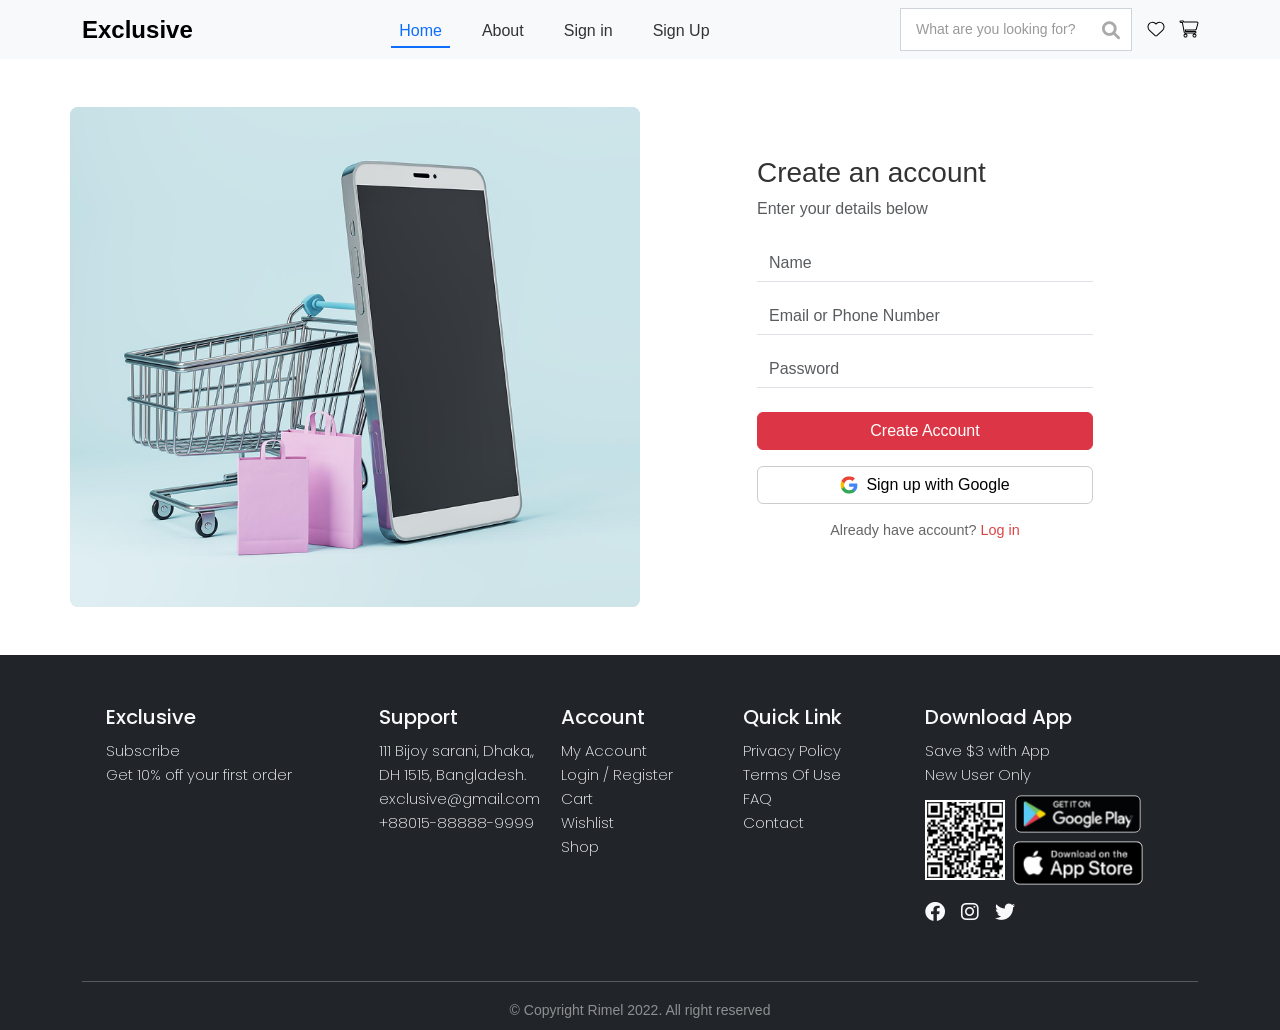
<file: assets/Account/register.html>
<!DOCTYPE html>
<html lang="en">
<head>
  <meta charset="UTF-8" />
  <meta name="viewport" content="width=device-width, initial-scale=1" />
  <title>Create Account</title>
  <!-- Bootstrap CSS -->
  <link href="https://cdn.jsdelivr.net/npm/bootstrap@5.3.0/dist/css/bootstrap.min.css" rel="stylesheet" />
  <link rel="stylesheet" href="https://cdnjs.cloudflare.com/ajax/libs/font-awesome/6.0.0-beta3/css/all.min.css"/>
  <link rel="stylesheet" href="../css/style.css"/>
  <link rel="stylesheet" href="../css/Account.css"/>


</head>
<body>
    <nav class="navbar navbar-expand-lg navbar-light bg-light">
        <div class="container">
          <!-- شعار -->
          <a class="navbar-brand" href="#">Exclusive</a>
    
          <!-- زر البارس -->
          <button
            class="navbar-toggler"
            type="button"
            data-bs-toggle="collapse"
            data-bs-target="#navbarContent"
            aria-controls="navbarContent"
            aria-expanded="false"
            aria-label="Toggle navigation"
          >
            <span class="navbar-toggler-icon"></span>
          </button>
    
          <!-- المحتوى القابل للطي -->
          <div class="collapse navbar-collapse" id="navbarContent">
            <!-- روابط التنقل -->
            <ul class="navbar-nav mx-auto mb-2 mb-lg-0 d-flex gap-4">
              <li class="nav-item">
                <a class="nav-link active" href="../../index.html">Home</a>
              </li>
              <li class="nav-item">
                <a class="nav-link" href="#">About</a>
              </li>
              <li class="nav-item">
                <a class="nav-link" href="./login.html">Sign in</a>
              </li>
              <li class="nav-item">
                <a class="nav-link" href="#">Sign Up</a>
              </li>
            </ul>
    
            <!-- البحث والأيقونات -->
            <div class="d-flex align-items-center">
              <div class="search me-3">
                <form class="w-100 position-relative">
                  <input type="search" placeholder="What are you looking for?"  />
                  <i class="fas fa-search"></i>
                </form>
              </div>
              <div class="icon-container d-flex align-items-center">
                <a href="#" class="me-3"><i class="fas fa-heart"></i></a>
                <a href="#"><i class="fas fa-shopping-cart"></i></a>
              </div>
            </div>
          </div>
        </div>
      </nav>

  <div class="container my-5">
    <div class="row align-items-center">
      <!-- Left image side -->
      <div class="col-md-6 left-side p-0">
        <img src="../images/public/accountPublic/account.png" alt="Shopping cart and phone" />
      </div>
      <!-- Right form side -->
      <div class="col-md-6">
        <div class="form-container">
          <h3 class="mb-2">Create an account</h3>
          <p class="mb-4 text-muted">Enter your details below</p>
          <form>
            <div class="mb-3">
              <input type="text" class="form-control border-0 border-bottom rounded-0" placeholder="Name" />
            </div>
            <div class="mb-3">
              <input type="text" class="form-control border-0 border-bottom rounded-0" placeholder="Email or Phone Number" />
            </div>
            <div class="mb-4">
              <input type="password" class="form-control border-0 border-bottom rounded-0" placeholder="Password" />
            </div>
            <button type="submit" class="btn btn-danger w-100 mb-3">Create Account</button>
          </form>
          <button class="btn-google w-100 mb-3">
            <img src="../images/public/accountPublic/Icon-Google.svg" alt="Google logo" />
            Sign up with Google
          </button>
          <p class="login-text">Already have account? <a href="#">Log in</a></p>
        </div>
      </div>
    </div>
  </div>
  <footer class="bg-dark text-light pt-4 pb-2 mt-5">
    <div class="container">
      <div class="row p-4">
        <div class="col-md-3 mb-1">
          <h5>Exclusive</h5>
          <ul class="list-unstyled">
            <li class="text-light">Subscribe</li>
            <li class="text-light">Get 10% off your first order</li>
          </ul>
        </div>
        <div class="col-md-2 mb-1">
          <h5>Support</h5>
          <ul class="list-unstyled">
            <li class="text-light">111 Bijoy sarani, Dhaka,,<br>  DH 1515, Bangladesh.</li>
            <li class="text-light">exclusive@gmail.com</li>
            <li class="text-light">+88015-88888-9999 </li>
          </ul>
        </div>
        <div class="col-md-2 mb-1">
          <h5>Account</h5>
          <ul class="list-unstyled">
            <li class="text-light">My Account</li>
            <li class="text-light">Login / Register</li>
            <li class="text-light">Cart </li>
            <li class="text-light">Wishlist</li>
            <li class="text-light">Shop</li>

          </ul>
        </div>
        <div class="col-md-2 mb-1">
          <h5>Quick Link</h5>
          <ul class="list-unstyled">
            <li class="text-light">Privacy Policy</li>
            <li class="text-light">Terms Of Use</li>
            <li class="text-light">FAQ</li>
            <li class="text-light">Contact</li>
          </ul>
        </div>
        <div class="col-md-2 mb-3">
          <h5>Download App</h5>
          <span class="d-block mb-2">Save $3 with App New User Only</span>
          <div class="app d-flex gap-2 align-items-center">
            <img src="../images/public/Qrcode 1.svg" alt="Qrcode" style="width: 80px; height: auto;">
            
            <div class="d-flex flex-column gap-2">
              <button class="btn p-0 border-0 shadow-none">
                <img src="../images/public/googlePlay.svg" alt="googlePlay" style="height: 38px;">
              </button>
              <button class="btn p-0 border-0 shadow-none">
                <img src="../images/public/appstore.svg" alt="appstore" style="height: 44px;">
              </button>
            </div>
          </div>
          <div class="d-flex gap-3 mt-3">
            <a href="#" class="text-light"><i class="fab fa-facebook fa-lg"></i></a>
            <a href="#" class="text-light"><i class="fab fa-instagram fa-lg"></i></a>
            <a href="#" class="text-light"><i class="fab fa-twitter fa-lg"></i></a>
          </div>
        </div>
      </div>
      <hr class="border-light">
      <div class="text-center opacity-50">
        <small>&copy; Copyright Rimel 2022. All right reserved</small>
      </div>
    </div>
  </footer>
  <script src="https://cdn.jsdelivr.net/npm/bootstrap@5.3.0/dist/js/bootstrap.bundle.min.js"></script>
</body>
</html>
</file>
<file: assets/css/style.css>
@import url('https://fonts.googleapis.com/css2?family=Poppins:ital,wght@0,100;0,200;0,300;0,400;0,500;0,600;0,700;0,800;0,900;1,100;1,200;1,300;1,400;1,500;1,600;1,700;1,800;1,900&display=swap');

* {
    margin: 0;
    padding: 0;
    box-sizing: border-box;
}
.container{
    width: calc(100% - 135px);
    margin: auto;
}
:root {
    --fontMain: "Poppins", sans-serif;
    --fontBrand: "Inter", sans-serif;
    --main-color: #0d6efd;
    --text-color: #333;
    --border-color: #ced4da;
    --input-radius: 0;
}

body {
    font-family: var(--fontMain);
    background-color: #f8f9fa;
    color: var(--text-color);
}

.search {
    position: relative;
    width: 100%;
    max-width: 300px;
}

.search input {
    border-radius: var(--input-radius);
    padding: 10px 40px 10px 15px;
    border: 1px solid var(--border-color);
    width: 100%;
    transition: all 0.3s ease;
    font-size: 14px;
}

.search input::placeholder {
    color: #999;
    font-size: 14px;
    white-space: nowrap;
    overflow: hidden;
    text-overflow: ellipsis;
}

.search input:focus {
    outline: none;
    border-color: var(--main-color);
    box-shadow: 0 0 5px rgba(13, 110, 253, 0.3);
}

.search i {
    position: absolute;
    right: 12px;
    top: 50%;
    transform: translateY(-50%);
    color: #aaa;
    font-size: 18px;
    pointer-events: none;
}

.icon-container i {
    color: transparent;
    -webkit-text-stroke: 1px black; /* سماكة الحدود + اللون */
    transition: color 0.3s ease;
}

.icon-container i:hover {
    color: var(--main-color); /* تحويل اللون للأزرق عند التمرير */
}

/* روابط التنقل في الـ navbar */
.navbar-nav .nav-link {
    position: relative;
    padding-bottom: 5px;
    color: var(--text-color);
    transition: color 0.3s ease;
    font-weight: 500;
}

.navbar-nav .nav-link::after {
    content: "";
    position: absolute;
    width: 0;
    height: 2px;
    bottom: 0;
    left: 0;
    background-color: var(--main-color);
    transition: width 0.3s ease;
}

.navbar-nav .nav-link:hover::after,
.navbar-nav .nav-link.active::after {
    width: 100%;
}

.navbar-nav .nav-link:hover {
    color: var(--main-color);
}

.navbar-nav .nav-link.active {
    color: var(--main-color); 
}

.navbar-brand {
    font-family: var(--fontBrand);
    font-size: 24px;
    font-weight: 700;
    line-height: 24px;
    transition: color 0.3s ease;
}

.navbar-brand:hover {
    color: var(--main-color);
}
.hero{
  margin-bottom: 200px;
}
.heroContent {
  display: flex;
  gap: 20px;
}
.sidebar {
  /* border-right: 1px solid #ddd;
  padding-right: 15px;
  height: 300px; */
  flex-shrink: 0;
  width: 250px;
  background: #f9f9f9;
  padding: 15px;
  border-radius: 8px;
}
.sidebar ul {
  list-style: none;
  padding: 0;
  margin: 0;
}
.sidebar li {
  /* padding: 10px 0;
  font-weight: 500;
  cursor: pointer;
  display: flex;
  justify-content: space-between;
  align-items: center;
  font-size: 14px; */
  padding: 10px 5px;
  border-bottom: 1px solid #ddd;
  cursor: pointer;
  font-weight: 500;
}
.sidebar li:hover {
  color: #0d6efd;
}
.sidebar li .arrow {
  /* font-weight: 700;
  font-size: 16px; */
    float: right;
  
}

.slider-container {
   position: relative; 
  background: #000;
  color: #fff;
  border-radius: 8px;
  /* overflow: hidden; */
  /* height: 300px;
  max-width: 700px;
  margin-left: 30px; */
  display: flex;
  flex-direction: column;
  align-items: center;
  padding: 30px;
}
.slide {
  display: none;
  width: 100%;
  height: 100%;
  color: white;
  position: relative;
}
.slide.active {
  display: flex;
  justify-content: space-between;
  align-items: center;
}
.slide-content {
  max-width: 50%;
  flex:1;
}
.slide-content .brand {
  font-size: 24px;
  font-weight: 700;
  display: flex;
  align-items: center;
  gap: 10px;
  margin-bottom: 10px;
}
.slide-content .brand svg {
  width: 30px;
  height: 30px;
  fill: white;
}
.slide-content h2 {
  font-size: 40px;
  font-family: Inter;
  font-weight: 600;
  margin-bottom: 15px;
  line-height: 1.2;
}
.slide-content a.shop-btn {
  font-weight: 500;
  font-size: 14px;
  color: white;
  text-decoration: none;
  display: inline-flex;
  align-items: center;
  gap: 5px;
}
.slide-content a.shop-btn:hover {
  text-decoration: underline;
}
.slide-content a.shop-btn svg {
  width: 12px;
  height: 12px;
  stroke: white;
  stroke-width: 2;
  fill: none;
}
.slide-image img {
  max-width: 400px;
}
/* Dots */
.dots {
  position: absolute;
  bottom: 15px;
  left: 50%;
  transform: translateX(-50%);
  display: flex;
  gap: 8px;
}
.dot {
  width: 10px;
  height: 10px;
  background: #fff;
  opacity: 0.5;
  border-radius: 50%;
  cursor: pointer;
  transition: opacity 0.3s ease;
}
.dot.active {
  opacity: 1;
}
.timer {
    display: flex;
    gap: 30px;
    align-items: center;
    font-weight: 700;
    font-size: 36px;
    
  }
  .music .timer{
    margin-bottom: 40px;
  }
  .music .timer > div{
    background: #fff;
    color: #000;
    font-weight: 700;
    font-size: 18px;
    width: 62px;
    height: 62px;
    text-align: center;
    border-radius: 50%;
    margin-bottom: 6px;
    display: flex;
    flex-direction: column;
    justify-content: center; /* عموديًا */
  }
  .timer > div {
    text-align: center;
    position: relative;
  }

  .timer > div > span {
font-weight: 700;
font-size: 32px;
line-height: 30px;
  }
  .timer > div > div{
    font-weight: 500;
    font-size: 12px;
    line-height: 18px;
  }
  .music .timer > div > div {
    font-weight: 400;
    margin-bottom: 5px;
    font-size: 11px;
  }
 .music .timer > div span {
    display: block;
    font-weight: 600;
    font-size: 16px;
    line-height: 20px;
  }
 .flash .timer > div:not(:last-child)::after {
    content: ":";
    color: #d32f2f; 
    font-weight: 400;
    font-size: 36px;
    position: absolute;
    right: -18px;
    top: 60%;
    transform: translateY(-50%);
  }

  .product-card {
    width: 250px;
    border: none;
    padding: 1rem;
    position: relative;
    text-align: center;
    /* transition: box-shadow 0.1s ease; */
    background-color: #fff;
    border-radius: 10px;
    box-shadow: 0 2px 8px rgba(0,0,0,0.1);
    margin: 10px;
}

.product-card:hover {
    /* transform: translateY(-10px); */
    box-shadow: 0 8px 20px rgba(0,0,0,0.15);
}

.product-card img {
    height: 160px;
    object-fit: contain;
}
.product .product-card img  {
  background: #F5F5F5;
  padding: 10px;
}
.card-body{
padding: 0 !important;
margin-top: 20px;
}

.add-to-cart {
  display: none;
  margin-top: 15px;
  /* margin: auto; */
  padding: 10px;
  width: 100%;
}

.product-card:hover .add-to-cart {
    display: block;
}
  .discount-badge {
    position: absolute;
    top: 10px;
    left: 10px;
    background: #eb4d4b;
    color: white;
    padding: 5px 12px;
    font-size: 14px;
    border-radius: 20px;
  }
  
  .heart, .eye {
    position: absolute;
    top: 10px;
    right: 10px;
    color: #888;
    background: #fff;
    border-radius: 50%;
    padding: 6px;
    font-size: 14px;
    cursor: pointer;
  }
  
  .eye {
    top: 50px;
  }
  
  .heart:hover, .eye:hover {
    background: #f8f8f8;
  }
  
  .card-title {
    font-weight: bold;
    font-size: 16px;
  }
  .card-body p{
    text-align: left;
  }
  
  .old-price {
    text-decoration: line-through;
    color: #999;
  }
  .stars span{
    color: #999;
    font-weight: 600;
  }
.grayStar{
  color: #c9c6c6;
}

  .stars {
    color: gold;
    font-size: 12px;
    gap:10px;
  }
  footer h5{
    font-family: Poppins;
    font-weight: 500;
    font-size: 20px;
    line-height: 28px;
  }
footer .list-unstyled li , span{
    font-family: Poppins;
    font-weight: 200;
    font-size: 15px;
    line-height: 24px;
  }

 
  .section-header {
    display: flex;
    align-items: center;
    gap: 10px;
    margin-bottom: 10px;
  }
.badge-category {
    background-color: #dc4c48;
    width: 20px;
    height: 40px;
    border-radius: 5px;
    display: inline-block;
  }
  .section-header h2 {
    font-weight: 700;
    font-size: 28px;
    margin: 0;
  }
  .categories-wrapper {
    display: flex;
    align-items: center;
    gap: 15px;
    justify-content: space-between;
    margin-top: 20px;
    flex-wrap: wrap;
  }
  .nav-buttons {
    display: flex;
    gap: 10px;
    margin-left: auto;
  }
  .nav-buttons button {
    border: 1px solid #ddd;
    background: white;
    width: 36px;
    height: 36px;
    border-radius: 50%;
    cursor: pointer;
    display: flex;
    align-items: center;
    justify-content: center;
    font-weight: 700;
    font-size: 20px;
    color: #333;
    transition: background-color 0.3s ease;
  }
  .nav-buttons button:hover {
    background-color: #f0f0f0;
  }
  .category-card {
    text-align: center;
    border: 1px solid #ddd;
    border-radius: 6px;
    padding: 20px 15px;
    width: 110px;
    cursor: pointer;
    user-select: none;
    transition: background-color 0.3s ease, border-color 0.3s ease;
    display: flex;
    flex-direction: column;
    align-items: center;
    gap: 12px;
  }
  .category-card svg {
    width: 32px;
    height: 32px;
    stroke: #000;
    stroke-width: 1.8;
    fill: none;
  }
  .category-card.active {
    background-color: #dc4c48;
    border-color: #dc4c48;
  }
  .category-card.active svg {
    stroke: #fff;
  }
  .category-card span {
    font-size: 14px;
    font-weight: 500;
    color: #000;
  }
  .category-card.active span {
    color: #fff;
  }
  


  .container-custom {
    max-width: 1140px;
    width: 100%;
    background: linear-gradient(90deg, #121212 0%, #1c1c1c 100%);
    border-radius: 12px;
    padding: 40px;
    display: flex;
    gap: 40px;
    align-items: center;
    flex-wrap: wrap;
  }
  .left-side {
    flex: 1 1 350px;
    text-align: center;
  }
  .left-side img {
    max-width: 100%;
    height: auto;
    border-radius: 12px;
    user-select: none;
  }
  .right-side {
    flex: 1 1 350px;
    text-align: left;
    color: white;
  }
  .categories {
    color: #00ff55;
    font-weight: 600;
    font-size: 14px;
    text-transform: uppercase;
    margin-bottom: 12px;
    text-align: left;
  }
  .title {
    font-weight: 500;
    font-size: 2.5rem;
    margin-bottom: 35px;
    line-height: 1.2;
    color: white;
    text-align: left;
  }
  .btn-buy {
    background-color: #00ff55;
    border: none;
    font-weight: 600;
    padding: 10px 30px;
    font-size: 1.1rem;
    border-radius: 6px;
    color: #000;
    transition: background-color 0.3s ease;
    cursor: pointer;
    user-select: none;
  }
  .btn-buy:hover {
    background-color: #00cc44;
    color: #fff;
  }


  .section-header {
    margin-bottom: 40px;
  }
  .featured-label {
    display: inline-block;
    background-color: #d32f2f;
    color: #fff;
    font-weight: 700;
    font-size: 14px;
    padding: 4px 12px;
    border-radius: 4px;
    margin-bottom: 10px;
  }
  .section-title {
    font-weight: 700;
    font-size: 1.5rem;
  }
  .new-arrival-grid {
    display: grid;
    grid-template-columns:  2fr 1fr;
    gap: 20px;
    margin-bottom: 60px;
  }
  .card-main {
    grid-column: 1 / 2;
    background: #000;
    border-radius: 12px;
    position: relative;
    color: #fff;
    overflow: hidden;
    width: 570px;
  }
  .card-main img,.card-small img {
    width: 100%;
    height: auto;
    display: block;
    border-radius: 12px;
    aspect-ratio: 4 / 3;
  }
  .right-grid {
    display: grid;
    grid-template-rows: auto 1fr;
    gap: 20px;
    height: 100%;
  }
  .card-women {
    background: #000;
    border-radius: 12px;
    position: relative;
    color: #fff;
    overflow: hidden;
    width: 470px;
  }
  .card-women img {
    width: 100%;
    height: auto;
    display: block;
    border-radius: 12px;
    object-fit: cover;
    aspect-ratio: 16 / 9;
  }
.card-content {
    position: absolute;
    bottom: 20px;
    left: 20px;
    right: 20px;
  }

  .bottom-right-cards {
    display: grid;
    grid-template-columns: 1fr 1fr;
    gap: 20px;
  }
  .card-small {
    background: #000;
    border-radius: 12px;
    color: #fff;
    position: relative;
    overflow: hidden;
    display: flex;
    flex-direction: column;
    justify-content: flex-end;
    padding: 35px;
  }
.card-title {
  font-family: Poppins;
font-weight: 500;
font-size: 16px;
line-height: 24px;

  }
   .card-desc {
    font-weight: 400;
    font-size: 13px;
    margin-bottom: 8px;
    line-height: 1.2;
    opacity: 0.85;
  }
.btn-shop {
    background-color: transparent;
    border: none;
    color: #fff;
    font-weight: 600;
    padding: 0;
    cursor: pointer;
    text-decoration: underline;
    font-size: 13px;
  }
  .btn-shop:hover {
    color: #d32f2f;
  }

  .features {
    display: flex;
    justify-content: center;
    gap: 60px;
    max-width: 900px;
    margin: 0 auto;
  }
  .feature-item {
    text-align: center;
    max-width: 200px;
  }
  .feature-icon {
    background: #f0f0f0;
    border-radius: 50%;
    width: 60px;
    height: 60px;
    margin: 0 auto 15px auto;
    display: flex;
    justify-content: center;
    align-items: center;
  }
  .feature-icon svg {
    width: 28px;
    height: 28px;
    fill: #111;
  }
  .feature-title {
    font-weight: 700;
    font-size: 14px;
    margin-bottom: 6px;
  }
  .feature-desc {
    font-weight: 400;
    font-size: 13px;
    color: #555;
  }

  /* Responsive */
  @media (max-width: 992px) {
    .heroContent {
      flex-direction: column;
    }
  
    .sidebar {
      width: 100%;
      margin-bottom: 20px;
    }
  
    .slide {
      flex-direction: column;
    }
  
    .slide-image img {
      max-width: 100%;
    }
    .new-arrival-grid {
      grid-template-columns: 1fr;
      gap: 30px;
    }
    .right-grid {
      grid-template-rows: auto auto;
    }
    .bottom-right-cards {
      grid-template-columns: 1fr 1fr;
      gap: 15px;
    }
    /* .card-main {
      grid-column: 1 / 3;
      margin-bottom: 20px;
    } */
    .features {
      flex-wrap: wrap;
      gap: 30px;
      max-width: 100%;
      padding: 0 15px;
    }
  } 
  @media (max-width: 768px) {
    .container-custom {
      flex-direction: column-reverse;
      padding: 20px;
    }
    .right-side, .left-side {
      flex: 1 1 100%;
      max-width: 100%; 
      text-align: center;
    }
    .left-side img {
      width: 80%; 
      max-width: 300px; 
      height: auto;
      margin: 0 auto;
      display: block;
    }
    .right-side {
      margin-bottom: 30px;
    }
 .music .timer {
      justify-content: center;
      gap: 15px;
    }
   .music .timer > div {
      width: 50px;
      height: 50px;
    }
   .music .timer > div > span {
      font-size: 18px;
    }
   .music .timer > div > div {
      font-size: 9px;
    }
    .title {
      font-size: 2rem;
    }
    .new-arrival-grid {
      grid-template-columns: 1fr; 
    }
  
    .card-main, .card-women {
      width: 100%;
    }
  
    .bottom-right-cards {
      grid-template-columns: 1fr 1fr;
      gap: 15px;
    }
  }
  @media (max-width: 576px) {
    .slide-content h2 {
      font-size: 1em;
    }
  .brand span{
    line-height: 1 !important;
    font-size: 11px;
  }
  .slide-content a.shop-btn{
    font-size: 11px;
  }
    .sidebar ul li {
      padding: 8px 5px;
      font-size: 0.9em;
    }
  
    .slide-image img {
      max-width: 100%;
    }
    .bottom-right-cards {
      grid-template-columns: 1fr;
      gap: 15px;
    }
    .features {
      flex-direction: column;
      gap: 30px;
      padding: 0 15px;
    }
  }
  @media (max-width: 480px) {
    .heroContent{
      flex-wrap: wrap;
    }
    .slider-container{
      margin-top: 120px;
    }
    .Sales {
      flex-direction: column;
      gap: 10px !important;
      font-size: 24px;
    }
    .timer > div span {
      font-size: 24px;
    }
  }
  @media (max-width: 425px) {
  .section-header h2 {
    font-size: 20px;
}
  .bottom-right-cards {
    grid-template-columns: 1fr; /* عمود واحد */
  }

  .card-small {
    padding: 20px; /* تقليل البادينج */
  }

  .card-title {
    font-size: 0.5rem;
  }

  .card-desc {
    font-size: 10px;
  }

  .btn-shop {
    font-size: 9px;
  }
}
  @media (max-width: 320px){
    .title {
      font-size: 1rem;
  }
  .music .container {
    width: calc(100% - 100px);
  }
  .card-women .card-content {
    bottom: -5px;
}
  }

  nav li.active,.sidebar li.active {
  background-color: var(--main-color);
  color: white;
  border-radius: 5px;
  transition: 0.3s;
}
</file>
<file: assets/css/Account.css>
body {
    background-color: #ffffff;
    font-family: Arial, sans-serif;
  }
  .left-side {
    background-color: #d2e6eb;
    border-radius: 0.5rem;
    overflow: hidden;
  }
  .left-side img {
    width: 100%;
    height: 100%;
    object-fit: contain;
    display: block;
    border-radius: 0.5rem 0 0 0.5rem;
  }
  .form-container {
    max-width: 400px;
    margin: auto;
    padding: 2rem;
  }
  .btn-google {
    border: 1px solid #ccc;
    background-color: #fff;
    color: #000;
    font-weight: 500;
    display: flex;
    align-items: center;
    justify-content: center;
    gap: 0.5rem;
    cursor: pointer;
    padding: 0.375rem 0.75rem;
    border-radius: 0.375rem;
    transition: background-color 0.3s ease;
  }
  .btn-google:hover {
    background-color: #f5f5f5;
  }
  .btn-google img {
    width: 18px;
    height: 18px;
  }
  .login-text {
    font-size: 0.9rem;
    text-align: center;
    margin-top: 1rem;
    color: #666;
  }
  .login-text a {
    color: #DB4444;
    text-decoration: none;
    cursor: pointer;
  }
</file>
